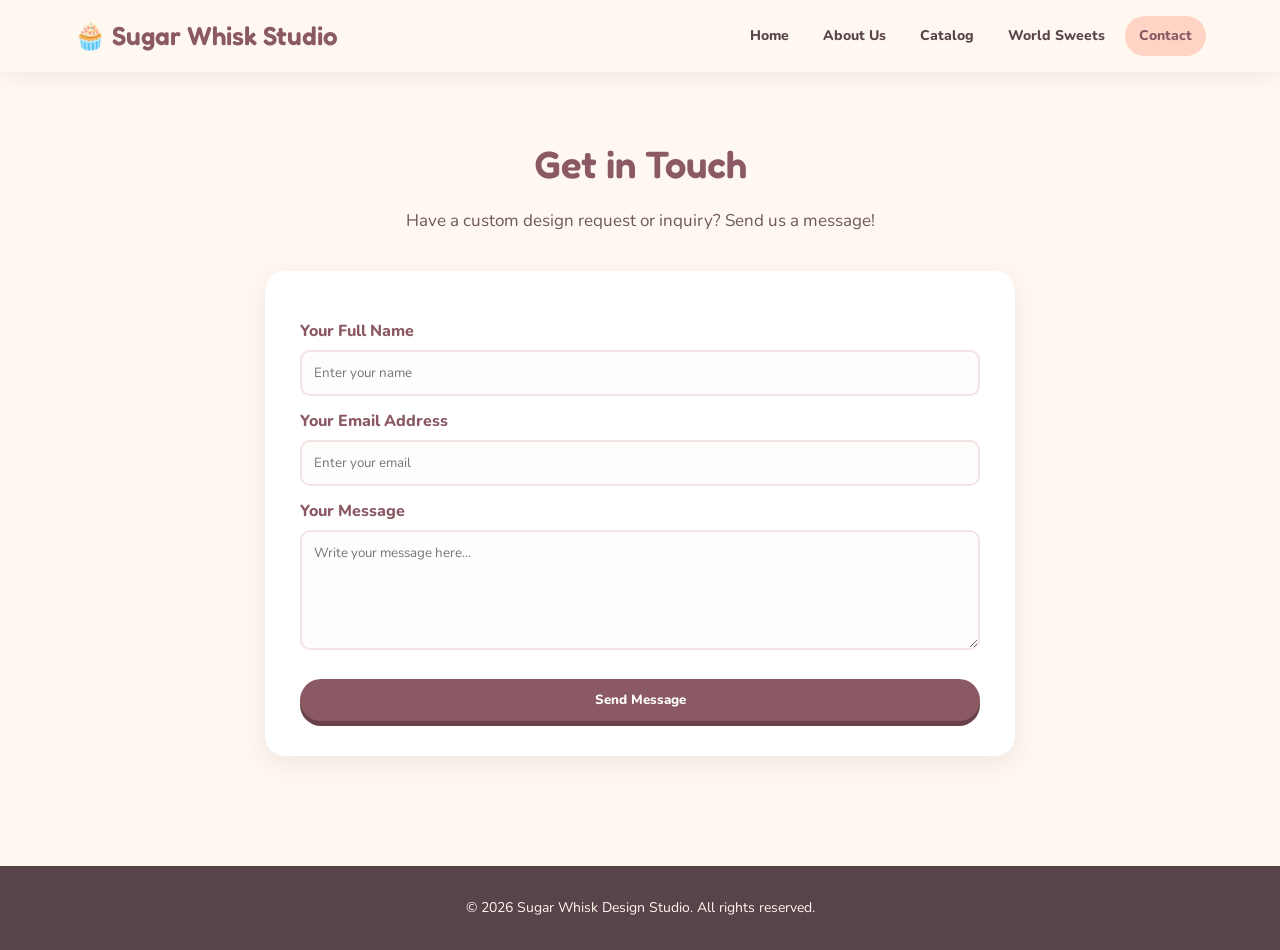
<file: contact.html>
<!DOCTYPE html>
<html lang="en">
<head>
    <meta charset="UTF-8">
    <title>Sugar Whisk Design Studio - Contact</title>
    <link rel="stylesheet" href="style.css">
</head>
<body>

    <header>
        <div class="header-wrapper">
            <div class="logo">🧁 Sugar Whisk Studio</div>
            <nav>
                <a href="index.html">Home</a>
                <a href="about.html">About Us</a>
                <a href="catalog.html">Catalog</a>
                <a href="countries.html">World Sweets</a>
                <a href="contact.html" class="active">Contact</a>
            </nav>
        </div>
    </header>

    <div class="container">
        <h1 style="text-align: center; font-size: 38px; color: #8B5964; margin-bottom: 10px;">Get in Touch</h1>
        <p style="text-align: center; color: #6E575D; margin-bottom: 35px; font-size: 17px;">Have a custom design request or inquiry? Send us a message!</p>
        
        <div class="contact-layout">
            <form class="contact-form">
                <label for="name">Your Full Name</label>
                <input type="text" id="name" placeholder="Enter your name">

                <label for="email">Your Email Address</label>
                <input type="email" id="email" placeholder="Enter your email">

                <label for="message">Your Message</label>
                <textarea id="message" placeholder="Write your message here..."></textarea>

                <button type="submit" class="btn btn-primary" style="width: 100%; margin-top: 20px;">Send Message</button>
            </form>
        </div>
    </div>

    <footer>
        <p>&copy; 2026 Sugar Whisk Design Studio. All rights reserved.</p>
    </footer>

</body>
</html>
</file>
<file: style.css>
/* --- 1. FONTS & GLOBAL SETUP --- */
@import url('https://fonts.googleapis.com/css2?family=Fredoka:wght@400;600;700&family=Nunito:wght@400;600;700;800&display=swap');

* {
  box-sizing: border-box;
  margin: 0;
  padding: 0;
}
 .extra img{
            width:1500px;
            margin:10px auto;
            border-radius:30px;
            border:10px double #F4E8D1; 
        }
.extra{
  margin:10px auto;
}
html {
  scroll-behavior: smooth;
}

body {
  font-family: 'Nunito', sans-serif;
  color: #59464B;
  background: #FFF8F0;
  line-height: 1.7;
}

h1, h2, h3, .logo {
  font-family: 'Fredoka', sans-serif;
  font-weight: 600;
}

a {
  color: inherit;
  text-decoration: none;
}

/* --- 2. HEADER & NAVIGATION --- */
header {
  background: rgba(255, 248, 240, 0.96);
  position: sticky;
  top: 0;
  z-index: 20;
  box-shadow: 0 4px 20px rgba(95, 65, 70, 0.08);
}

.header-wrapper {
  max-width: 1180px;
  margin: auto;
  padding: 14px 24px;
  display: flex;
  align-items: center;
  justify-content: space-between;
  flex-wrap: wrap;
  gap: 15px;
}

.logo {
  display: flex;
  align-items: center;
  gap: 10px;
  font-size: 26px;
  color: #8B5964;
}

nav {
  display: flex;
  gap: 6px;
  flex-wrap: wrap;
}

nav a {
  padding: 8px 14px;
  border-radius: 20px;
  font-weight: 800;
  font-size: 14px;
  color: #59464B;
  transition: 0.25s;
}

nav a:hover, nav a.active {
  background: #FFD4C4;
  color: #8B5964;
}

/* --- 3. HERO & CONTAINERS --- */
.hero-wrapper {
  background: linear-gradient(135deg, #FFF0E9, #F5EFFF 55%, #E9F8F1);
  padding: 60px 24px;
}

.hero {
  max-width: 1180px;
  margin: auto;
  display: grid;
  grid-template-columns: 1.1fr 0.9fr;
  align-items: center;
  gap: 35px;
}

.hero-content h1 {
  font-size: 46px;
  color: #8B5964;
  margin-bottom: 15px;
  line-height: 1.12;
}

.hero-content p {
  font-size: 17px;
  margin-bottom: 25px;
  color: #6E575D;
}

.hero-image img {
  width: 100%;
  max-width: 480px;
  height: 340px;
  object-fit: cover;
  border-radius: 48% 52% 42% 58% / 48% 42% 58% 52%;
  box-shadow: 15px 15px 0 #FFD4C4;
}

.container {
  max-width: 1150px;
  margin: auto;
  padding: 60px 24px;
}

/* --- 4. BUTTONS & GRIDS --- */
.btn {
  display: inline-block;
  border: 0;
  border-radius: 30px;
  padding: 12px 24px;
  font-weight: 800;
  font-family: 'Nunito', sans-serif;
  cursor: pointer;
  transition: 0.25s;
}

.btn-primary {
  background: #8B5964;
  color: white;
  box-shadow: 0 5px 0 #68414A;
}

.btn-primary:hover {
  transform: translateY(-3px);
  background: #A76C78;
}

.grid-3 {
  display: grid;
  grid-template-columns: repeat(3, 1fr);
  gap: 25px;
}

.card {
  background: white;
  border-radius: 20px;
  overflow: hidden;
  box-shadow: 0 8px 25px rgba(93, 62, 70, 0.09);
  transition: 0.25s;
}

.card:hover {
  transform: translateY(-5px);
  box-shadow: 0 12px 28px rgba(93, 62, 70, 0.14);
}

.card img {
  width: 100%;
  height: 200px;
  object-fit: cover;
}

.card-content {
  padding: 20px;
}

.card h3 {
  font-size: 20px;
  color: #8B5964;
  margin-bottom: 6px;
}

.badge {
  display: inline-block;
  background: #B8E6D5;
  color: #355C4D;
  border-radius: 20px;
  padding: 4px 10px;
  font-size: 11px;
  font-weight: 800;
  margin-bottom: 8px;
}

/* --- 5. CONTACT & FOOTER --- */
.contact-layout {
  max-width: 750px;
  margin: auto;
  background: white;
  padding: 35px;
  border-radius: 20px;
  box-shadow: 0 8px 25px rgba(93, 62, 70, 0.09);
}

.contact-form label {
  display: block;
  font-weight: 800;
  margin: 12px 0 5px;
  color: #8B5964;
}

.contact-form input, .contact-form textarea {
  width: 100%;
  padding: 12px;
  border: 2px solid #F2E3E4;
  border-radius: 10px;
  font-family: inherit;
  background: #FFFDFC;
}

.contact-form textarea {
  min-height: 120px;
}

footer {
  background: #59434B;
  color: #FFF8F0;
  text-align: center;
  padding: 30px 24px;
  margin-top: 50px;
  font-size: 14px;
}

/* Responsive Design for smaller screens */
@media(max-width: 850px)
{  .hero { grid-template-columns: 1fr; text-align: center; }
 .grid-3 { grid-template-columns: repeat(2, 1fr); } 
 .hero-image img { margin: 20px auto 0; }}

@media(max-width: 550px)
{  .grid-3 { grid-template-columns: 1fr; } 
 .header-wrapper { flex-direction: column; align-items: center; }}
</file>
